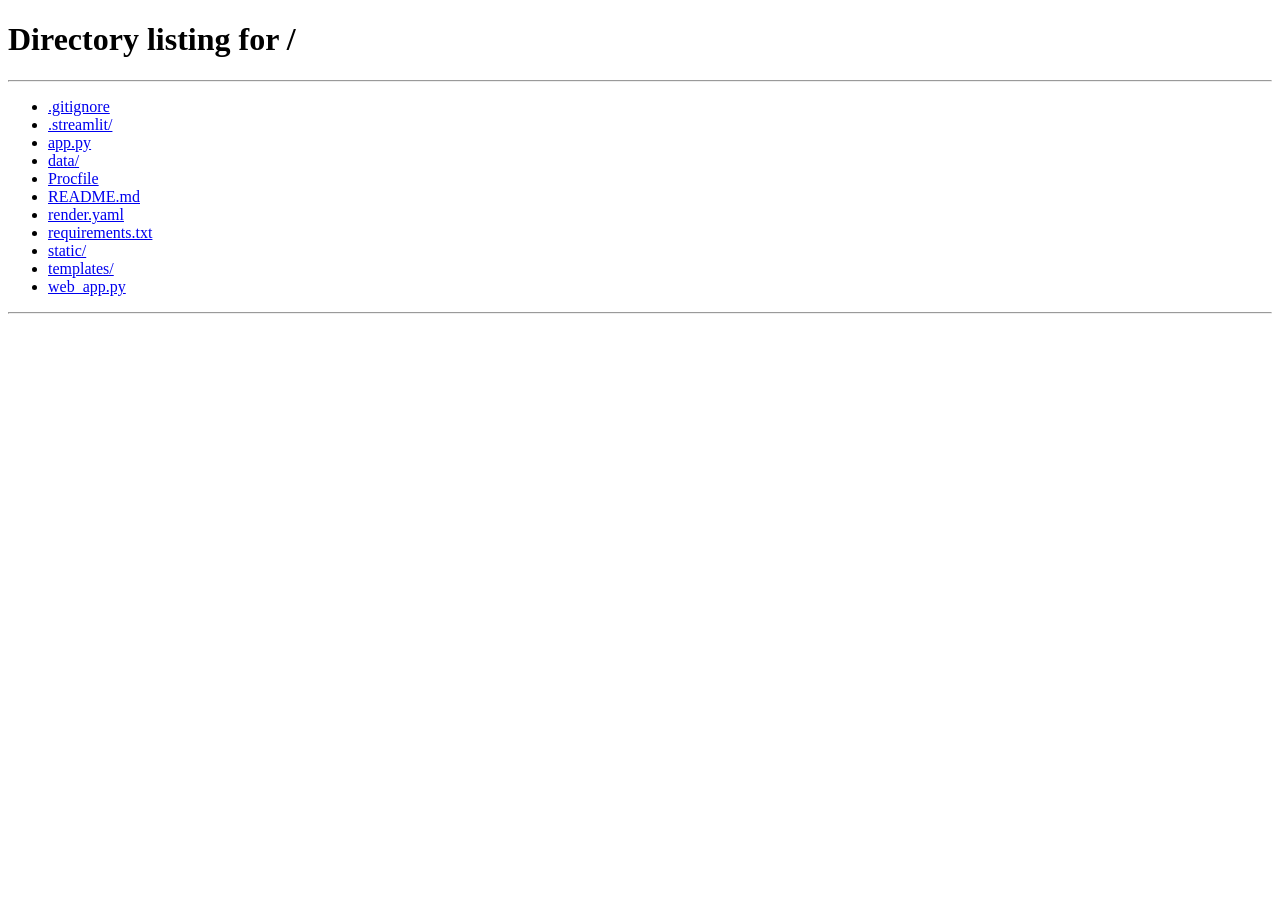
<file: templates/index.html>
<!doctype html>
<html lang="he" dir="rtl">
  <head>
    <meta charset="utf-8" />
    <meta name="viewport" content="width=device-width, initial-scale=1" />
    <title>{{ app_name }}</title>
    <link rel="stylesheet" href="/static/styles.css?v=20260623-wider-rebound-scan" />
  </head>
  <body>
    <div id="loadingBar" class="loading-bar" aria-hidden="true"></div>
    <main class="layout">
      <aside class="sidebar">
        <h1>ZA-BORS</h1>
        <p>סורק מניות BLINK בזמן אמת ככל שספק הנתונים מאפשר.</p>
        <label>מספר מניות לסריקה<input id="tickerCount" type="number" value="100" min="1" max="100" /></label>
        <label>שווי שוק מינימלי
          <select id="marketCap">
            <option value="0">ללא מינימום</option>
            <option value="50000000" selected>$50M</option>
            <option value="100000000">$100M</option>
            <option value="300000000">$300M</option>
            <option value="1000000000">$1B</option>
          </select>
        </label>
        <label>מחיר מניה מינימלי ($)<input id="minInvestment" type="number" value="5" min="0" step="0.01" /></label>
        <label>מחיר מניה מקסימלי ($)<input id="maxInvestment" type="number" value="100" min="0" step="0.01" /></label>
        <button id="scanButton" class="primary">הפעל סריקה</button>
        <button id="refreshWatchlist">רענן רשימת מעקב</button>
        <button id="logoutButton" class="logout-button" type="button">יציאה ונעילה</button>
      </aside>

      <section class="content">
        <header>
          <h2>חיפוש מניה</h2>
          <span>חפש לפי שם חברה, סימול או תחום</span>
        </header>
        <section class="panel">
          <form id="stockSearchForm" class="search-form">
            <input id="stockSearchInput" placeholder="לדוגמה: Tesla, FUTU, software" />
            <button type="submit">חפש</button>
          </form>
          <div id="stockSearchResults"></div>
        </section>

        <header>
          <h2>אבחון מניות</h2>
          <span id="status">מוכן</span>
        </header>
        <section id="signals" class="panel"></section>

        <header>
          <h2>רשימת מעקב אישית</h2>
          <span id="watchlistStatus">מתעדכנת אוטומטית כשהאתר פתוח</span>
        </header>
        <section class="panel">
          <form id="watchForm" class="watch-form">
            <input id="watchTicker" placeholder="Ticker, למשל FUTU" />
            <input id="watchBuyPrice" type="number" min="0" step="0.01" placeholder="מחיר קנייה" />
            <input id="watchInvestedAmount" type="number" min="0" step="0.01" placeholder="כמה כסף קניתי ($)" />
            <input id="watchTargetBuyMin" type="number" min="0" step="0.01" placeholder="מחיר קנייה כדאי מינימום" />
            <input id="watchTargetExitMax" type="number" min="0" step="0.01" placeholder="מחיר יציאה כדאי מקסימום" />
            <label class="inline"><input id="watchOwned" type="checkbox" /> קניתי בפועל</label>
            <input id="watchNotes" placeholder="הערה" />
            <button type="submit">הוסף</button>
          </form>
          <div id="sellAlerts"></div>
          <div id="watchlist"></div>
        </section>
      </section>
    </main>
    <script src="/static/app.js?v=20260623-wider-rebound-scan"></script>
  </body>
</html>
</file>
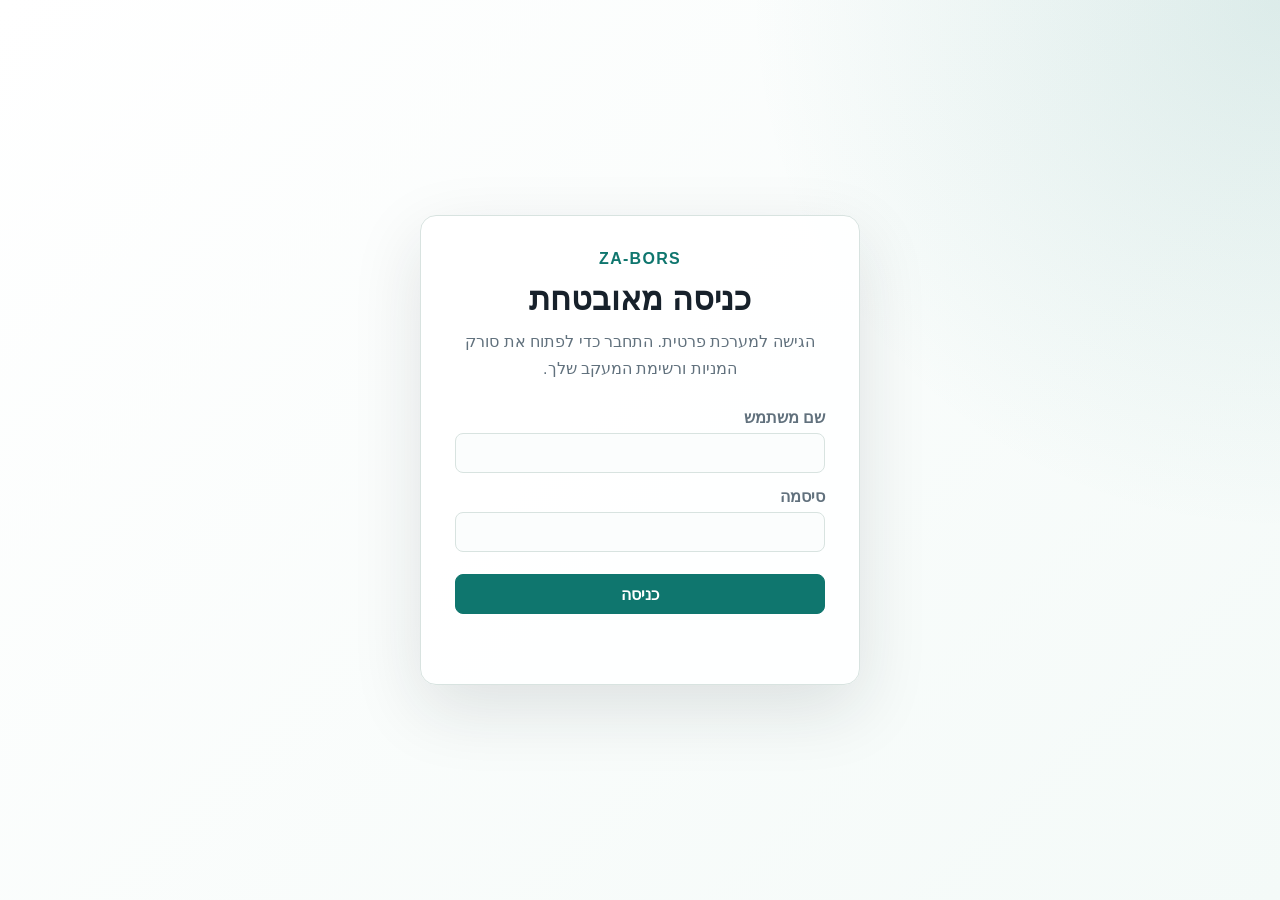
<file: templates/login.html>
<!doctype html>
<html lang="he" dir="rtl">
  <head>
    <meta charset="utf-8" />
    <meta name="viewport" content="width=device-width, initial-scale=1" />
    <title>{{ app_name }} Login</title>
    <link rel="stylesheet" href="/static/styles.css?v=20260623-three-month-sparkline" />
  </head>
  <body class="login-page">
    <main class="login-shell">
      <section class="login-card">
        <div class="login-brand">
          <span>ZA-BORS</span>
          <h1>כניסה מאובטחת</h1>
          <p>הגישה למערכת פרטית. התחבר כדי לפתוח את סורק המניות ורשימת המעקב שלך.</p>
        </div>

        <form id="loginForm" class="login-form">
          <label>
            שם משתמש
            <input id="loginUsername" autocomplete="username" required />
          </label>
          <label>
            סיסמה
            <input id="loginPassword" type="password" autocomplete="current-password" required />
          </label>
          <button class="primary" type="submit">כניסה</button>
          <p id="loginError" class="login-error" role="alert"></p>
        </form>
      </section>
    </main>

    <script>
      const form = document.querySelector("#loginForm");
      const errorEl = document.querySelector("#loginError");

      form.addEventListener("submit", async (event) => {
        event.preventDefault();
        errorEl.textContent = "";

        const response = await fetch("/api/login", {
          method: "POST",
          headers: { "Content-Type": "application/json" },
          body: JSON.stringify({
            username: document.querySelector("#loginUsername").value,
            password: document.querySelector("#loginPassword").value
          })
        });

        if (response.ok) {
          const data = await response.json();
          sessionStorage.setItem("zaBorsToken", data.token);
          window.location.href = "/app";
          return;
        }

        const data = await response.json().catch(() => ({}));
        errorEl.textContent = data.message || "לא ניתן להתחבר. בדוק את הפרטים ונסה שוב.";
      });
    </script>
  </body>
</html>
</file>
<file: static/styles.css>
:root {
  --bg: #f5faf9;
  --panel: #ffffff;
  --line: #d8e3e0;
  --text: #17212b;
  --muted: #61717d;
  --green: #15803d;
  --red: #b91c1c;
  --yellow: #b45309;
  --teal: #0f766e;
}

* { box-sizing: border-box; }
body {
  margin: 0;
  background: var(--bg);
  color: var(--text);
  font-family: Arial, "Segoe UI", sans-serif;
}
.loading-bar {
  position: fixed;
  top: 0;
  right: 0;
  z-index: 9999;
  height: 4px;
  width: 0;
  background: linear-gradient(90deg, #facc15, #0f766e, #15803d);
  box-shadow: 0 0 14px rgba(15, 118, 110, 0.35);
  opacity: 0;
  transition: width 0.25s ease, opacity 0.2s ease;
}
.loading-bar.active {
  width: 82%;
  opacity: 1;
  animation: loadingPulse 1.1s ease-in-out infinite alternate;
}
.loading-bar.done {
  width: 100%;
  opacity: 0;
}
@keyframes loadingPulse {
  from { filter: brightness(1); }
  to { filter: brightness(1.25); }
}
.layout {
  display: grid;
  grid-template-columns: 320px 1fr;
  min-height: 100vh;
}
.sidebar {
  border-left: 1px solid var(--line);
  background: #eef7f5;
  padding: 22px;
  position: sticky;
  top: 0;
  height: 100vh;
}
h1, h2 { margin: 0 0 12px; }
p, span { color: var(--muted); }
label {
  display: grid;
  gap: 6px;
  margin: 14px 0;
  font-weight: 700;
  color: var(--muted);
}
input, select, button {
  min-height: 40px;
  border: 1px solid var(--line);
  border-radius: 8px;
  padding: 8px 10px;
  font: inherit;
}
button {
  cursor: pointer;
  background: #fff;
  font-weight: 800;
}
.primary {
  background: var(--teal);
  color: white;
  border-color: var(--teal);
  width: 100%;
}
.logout-button {
  width: 100%;
  color: var(--red);
  border-color: #f0c4c4;
}
.content { padding: 24px; }
header {
  display: flex;
  justify-content: space-between;
  align-items: baseline;
  margin: 0 0 10px;
}
.panel {
  background: var(--panel);
  border: 1px solid var(--line);
  border-radius: 8px;
  padding: 14px;
  margin-bottom: 26px;
  overflow-x: auto;
}
table {
  width: 100%;
  min-width: 1220px;
  border-collapse: collapse;
}
th, td {
  border-bottom: 1px solid var(--line);
  padding: 10px;
  text-align: right;
  vertical-align: middle;
}
th { color: var(--muted); font-size: 13px; }
td small {
  display: block;
  max-width: 260px;
  color: var(--muted);
  font-weight: 600;
  line-height: 1.5;
}
.verdict-strong { color: var(--green); font-weight: 900; }
.verdict-watch { color: var(--yellow); font-weight: 900; }
.verdict-avoid { color: var(--red); font-weight: 900; }
.price-up { color: var(--green); font-weight: 900; }
.price-down { color: var(--red); font-weight: 900; }
.price-flat { color: var(--yellow); font-weight: 900; }
.sparkline {
  width: 128px;
  height: 42px;
  display: block;
}
.sparkline-line {
  fill: none;
  stroke: currentColor;
  stroke-width: 3;
  stroke-linecap: round;
  stroke-linejoin: round;
}
.sparkline-fill {
  fill: currentColor;
  opacity: 0.1;
}
.sparkline-up { color: var(--green); }
.sparkline-down { color: var(--red); }
.sparkline-empty {
  color: var(--muted);
  font-weight: 800;
}
.watch-form {
  display: grid;
  grid-template-columns: 1fr 1fr auto 2fr auto;
  gap: 10px;
  align-items: center;
  margin-bottom: 18px;
}
.search-form {
  display: grid;
  grid-template-columns: 1fr auto;
  gap: 10px;
}
.search-results-list {
  display: grid;
  gap: 8px;
  margin-top: 14px;
}
.search-result {
  display: flex;
  justify-content: space-between;
  align-items: center;
  gap: 12px;
  padding: 10px 12px;
  border: 1px solid var(--line);
  border-radius: 8px;
  background: #fbfdfd;
}
.search-result div {
  display: grid;
  gap: 3px;
}
.search-result span,
.search-result small,
.search-empty {
  color: var(--muted);
}
.buy-price-input {
  width: 140px;
  max-width: 100%;
  text-align: center;
  font-weight: 800;
}
.save-row-button {
  min-height: 34px;
  padding: 6px 12px;
  color: var(--teal);
}
.inline {
  display: flex;
  align-items: center;
  gap: 6px;
  margin: 0;
}
.alert {
  border-radius: 8px;
  padding: 10px 12px;
  margin: 8px 0;
  background: #fff7df;
  border: 1px solid #f2c66d;
  color: #5f3b00;
}
.watched {
  background: #ffe4ef;
}
.leveraged-row,
.leveraged-row td,
.leveraged-result {
  background: #fff3d6;
}
.leveraged-row,
.leveraged-result {
  box-shadow: inset 4px 0 0 #f59e0b;
}
.leveraged-row td {
  border-top-color: #f7c56b;
  border-bottom-color: #f7c56b;
}
.leveraged-row strong,
.leveraged-result small {
  color: #9a4f00;
  font-weight: 900;
}
.empty-state {
  padding: 26px;
  text-align: center;
}
.empty-state h3 {
  margin: 0 0 8px;
}
.empty-state p {
  margin: 0;
}
.login-page {
  min-height: 100vh;
  background:
    radial-gradient(circle at top right, rgba(15, 118, 110, 0.12), transparent 34%),
    linear-gradient(135deg, #ffffff 0%, #f4faf8 100%);
}
.login-shell {
  min-height: 100vh;
  display: grid;
  place-items: center;
  padding: 24px;
}
.login-card {
  width: min(440px, 100%);
  background: rgba(255, 255, 255, 0.92);
  border: 1px solid var(--line);
  border-radius: 16px;
  padding: 34px;
  box-shadow: 0 24px 70px rgba(23, 33, 43, 0.12);
}
.login-brand {
  text-align: center;
  margin-bottom: 26px;
}
.login-brand span {
  display: inline-block;
  margin-bottom: 12px;
  color: var(--teal);
  font-weight: 900;
  letter-spacing: 0.08em;
}
.login-brand h1 {
  font-size: 32px;
  margin-bottom: 10px;
}
.login-brand p {
  margin: 0;
  line-height: 1.7;
}
.login-form {
  display: grid;
  gap: 14px;
}
.login-form label {
  margin: 0;
}
.login-form input {
  background: #fbfdfd;
  font-size: 18px;
}
.login-form .primary {
  margin-top: 8px;
}
.login-error {
  min-height: 22px;
  margin: 0;
  color: var(--red);
  font-weight: 800;
  text-align: center;
}
@media (max-width: 900px) {
  .layout { grid-template-columns: 1fr; }
  .sidebar { position: static; height: auto; border-left: 0; border-bottom: 1px solid var(--line); }
  .watch-form { grid-template-columns: 1fr; }
  .search-form { grid-template-columns: 1fr; }
  .search-result { align-items: stretch; }
  .login-card { padding: 26px; }
}
</file>
